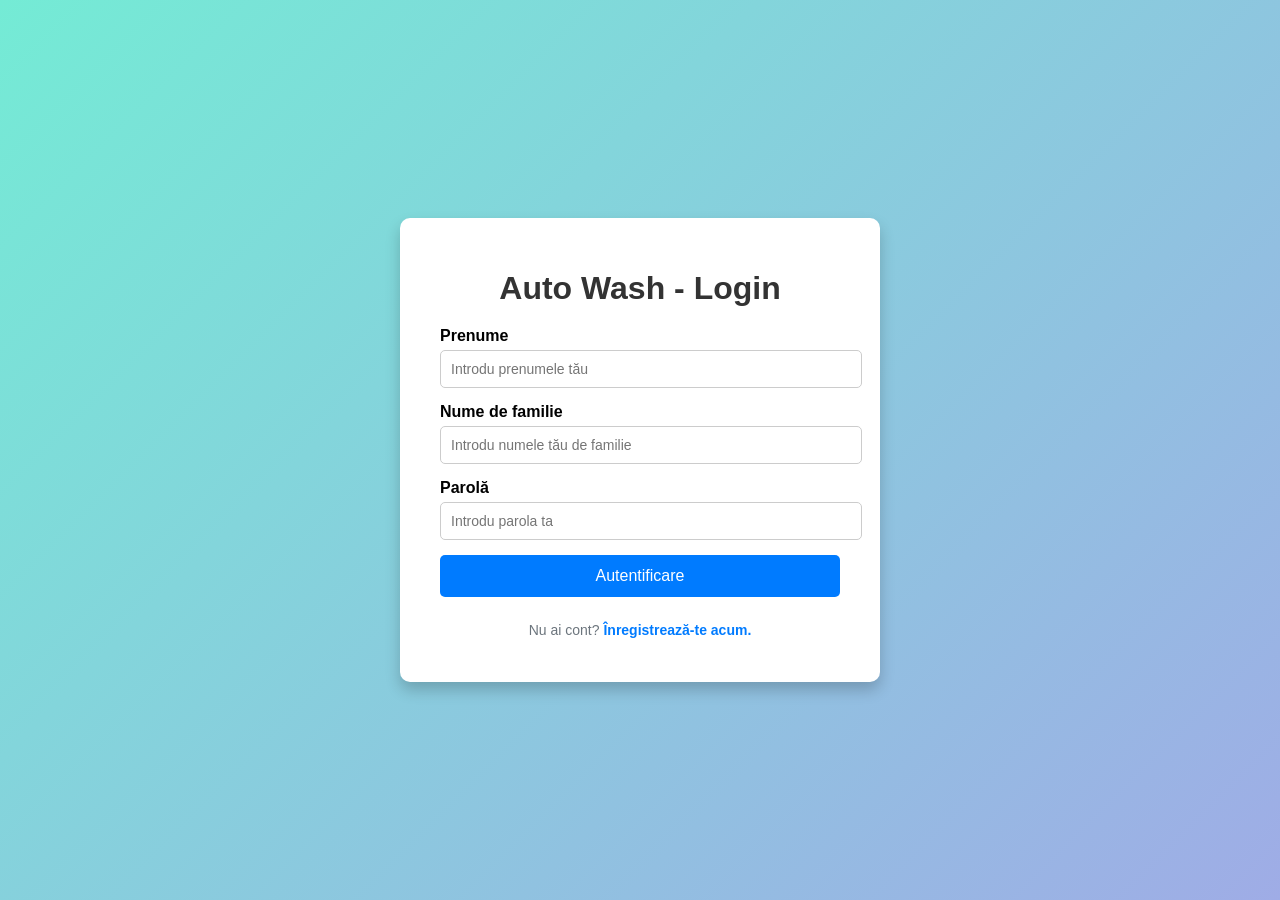
<file: Login/login.html>
<!DOCTYPE html>
<html lang="ro">
<head>
    <meta charset="UTF-8">
    <meta name="viewport" content="width=device-width, initial-scale=1.0">
    <title>Login - Auto Wash</title>
    <link rel="stylesheet" href="login.css">
</head>
<body>
    <div class="background">
        <div class="login-container">
            <h1>Auto Wash - Login</h1>
            <form id="loginForm">
           
                <div class="form-group">
                    <label for="firstName">Prenume</label>
                    <input type="text" id="firstName" name="firstName" placeholder="Introdu prenumele tău" required>
                </div>
           
                <div class="form-group">
                    <label for="lastName">Nume de familie</label>
                    <input type="text" id="lastName" name="lastName" placeholder="Introdu numele tău de familie" required>
                </div>
            
                <div class="form-group">
                    <label for="password">Parolă</label>
                    <input type="password" id="password" name="password" placeholder="Introdu parola ta" required>
                    <small class="error-message" id="passwordError"></small>
                </div>
              
                <div class="form-buttons">
                    <button type="submit" class="btn">Autentificare</button>
                </div>
            </form>

            <p class="register-text">
                Nu ai cont? <a href="../register/register.html" class="register-link">Înregistrează-te acum.</a>
            </p>
        </div>
    </div>
    <script src="login.js"></script>
</body>
</html>
</file>
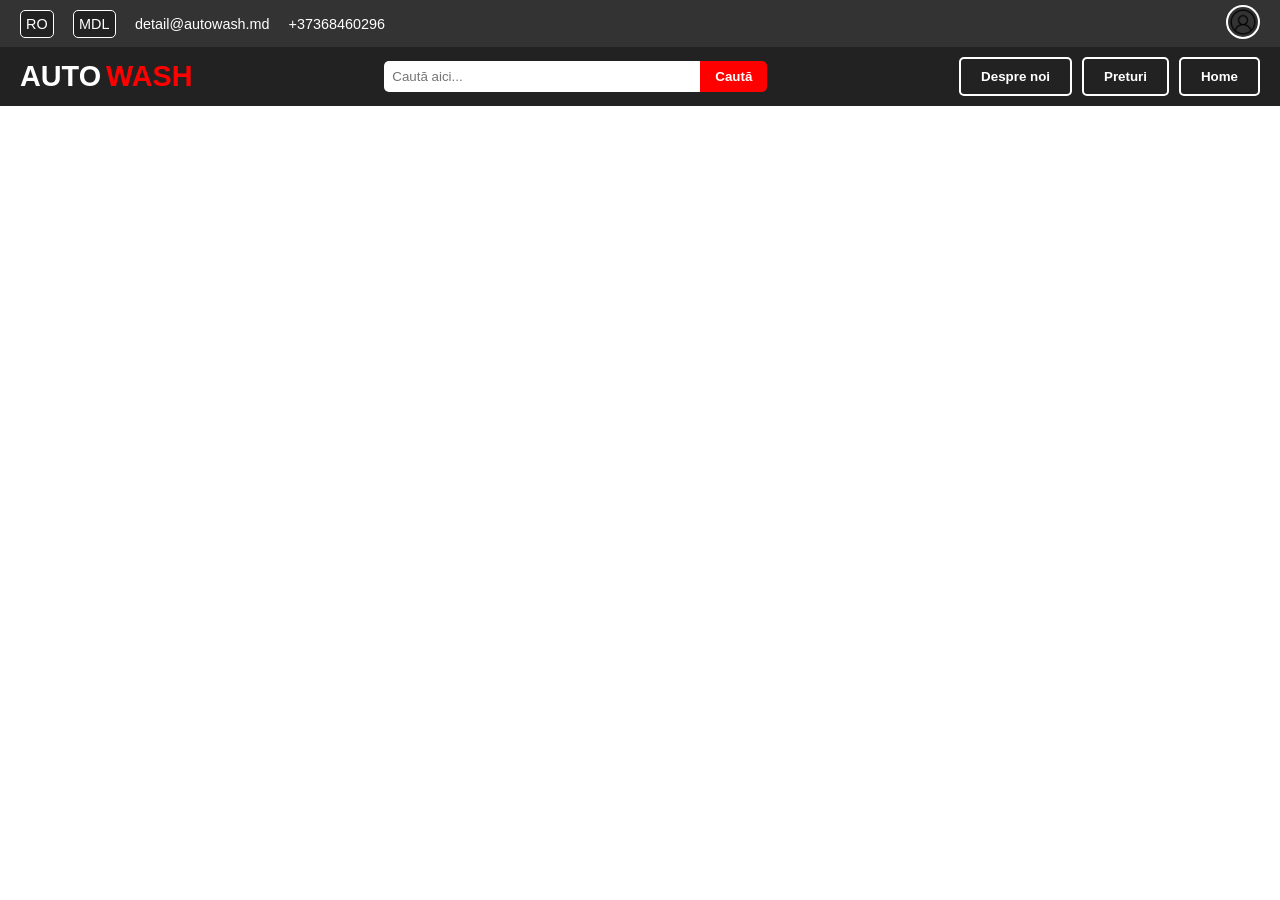
<file: navbar/navbar.html>
<!DOCTYPE html>
<html lang="ro">
<head>
    <meta charset="UTF-8">
    <meta name="viewport" content="width=device-width, initial-scale=1.0">
    <title>AutoWash - Navbar</title>
    <link rel="stylesheet" href="./navbar.css">
</head>
<body>
<nav>
<div class="navbarfull">
    <div class="top-bar">
        <div class="top-bar-left">
            <select class="language-selector">
                <option value="ro">RO</option>
                <option value="en">EN</option>
                <option value="ru">RU</option>
            </select>
            <select class="currency-selector">
                <option value="mdl">MDL</option>
                <option value="eur">EUR</option>
                <option value="usd">USD</option>
            </select>
            <span class="contact-info">detail@autowash.md</span>
            <span class="contact-phone">+37368460296</span>
        </div>
        <div class="top-bar-right">

            <div class="user-menu">
                <img src="../imagini/6522516.png" alt="User Icon" class="user-icon" id="userIcon">
                <ul class="dropdown-menu" id="dropdownMenu">
                    <li id="profileOption">Profile</li>
                    <li id="reportOption">Raportează</li>
                    <li id="logoutOption">Log Out</li>
                </ul>
            </div>
        </div>
    </div>


    <div class="main-navbar">
        <div class="logo">
            <span>AUTO</span><span class="logo-highlight">WASH</span>
        </div>
        <div class="search-bar">
            <input type="text" placeholder="Caută aici..." class="search-input">
            <button class="search-button">Caută</button>
        </div>
        <div class="nav-links">
           <button class="nav-button" id="navDespreNoi">Despre noi</button>
           <button class="nav-button" id="navPreturi">Preturi</button>
           <button class="nav-button" id="navHome">Home</button>
          
        </div>
    </div>


    <div id="logoutModal" class="modal">
        <div class="modal-content">
            <p>Ești sigur că vrei să te deconectezi?</p>
            <div class="modal-buttons">
                <button id="confirmLogout" class="btn-confirm">Da</button>
                <button id="cancelLogout" class="btn-cancel">Nu</button>
            </div>
        </div>
    </div>
</div>
<div id="reportModal" class="modal">
    <div class="modal-content">
        <p>Scrie ce problemă ai întâmpinat:</p>
        <textarea id="reportText" rows="5" placeholder="Descrie problema aici..." class="report-textarea"></textarea>
        <div class="modal-buttons">
            <button id="sendReport" class="btn-confirm">Trimite</button>
            <button id="closeReport" class="btn-cancel">Anulează</button>
        </div>
    </div>
</div>
</nav>

    <script src="../navbar/navbar.js"></script>
</body>
</html>
</file>
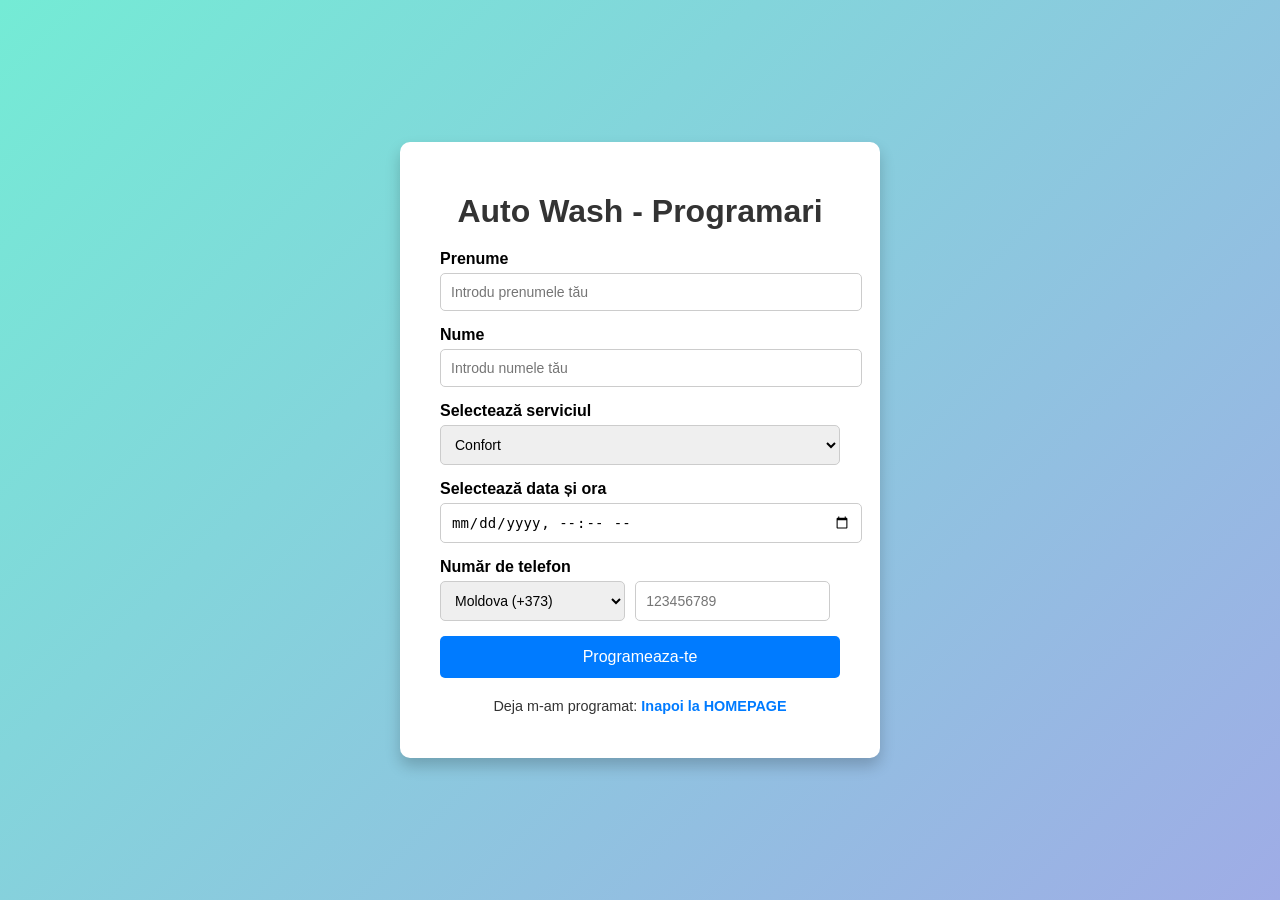
<file: programari/programari.html>
<!DOCTYPE html>
<html lang="ro">
<head>
    <meta charset="UTF-8">
    <meta name="viewport" content="width=device-width, initial-scale=1.0">
    <title>Programari - Auto Wash</title>
    <link rel="stylesheet" href="programari.css">
</head>
<body>
    <div class="background">
      
        <div id="register-container" class="register-container">
            <h1>Auto Wash - Programari</h1>
            <form id="registerForm">
           
                <div class="form-group">
                    <label for="firstName">Prenume</label>
                    <input type="text" id="firstName" name="firstName" placeholder="Introdu prenumele tău" required>
                </div>
          
                <div class="form-group">
                    <label for="lastName">Nume</label>
                    <input type="text" id="lastName" name="lastName" placeholder="Introdu numele tău" required>
                </div>
            
                <div class="form-group">
                    <label for="role">Selectează serviciul</label>
                    <select id="role" name="role" required>
                        <option value="confort">Confort</option>
                        <option value="combo">Combo</option>
                        <option value="premium">Premium</option>
                    </select>
                </div>
          
                <div class="form-group">
                    <label for="appointment">Selectează data și ora</label>
                    <input type="datetime-local" id="appointment" name="appointment" required>
                </div>
            
                <div class="form-group">
              <label for="phone">Număr de telefon</label>
    <div class="phone-input">
        <select id="phoneCode" name="phoneCode">
            <option value="+373">Moldova (+373)</option>
            <option value="+40">România (+40)</option>
            <option value="+49">Germania (+49)</option>
        </select>
          <input type="tel" id="phone" name="phone" placeholder="123456789" required>
    </div>
         <small id="phoneError" class="error-message"></small> 
</div>
   
            

               <div class="form-buttons">
             <button id="submitBtn" type="submit" class="btn">Programeaza-te</button> 
          </div>
          <p class="back-to-home">
    Deja m-am programat: <a href="../homepage/homepage.html">Inapoi la HOMEPAGE</a>
</p>
         </form>
        </div>




    </div>
      <div id="success-container" class="success-container hidden">
        <h2>Te-ai programat cu succes!</h2>
        <p>Te așteptăm la noi la Auto Wash pentru serviciul selectat.</p>
        <button class="btn-for-programari" onclick="redirectToHomePage()">Back to Home</button>
    </div>

    <script src="programari.js"></script>
    
</body>
</html>
</file>
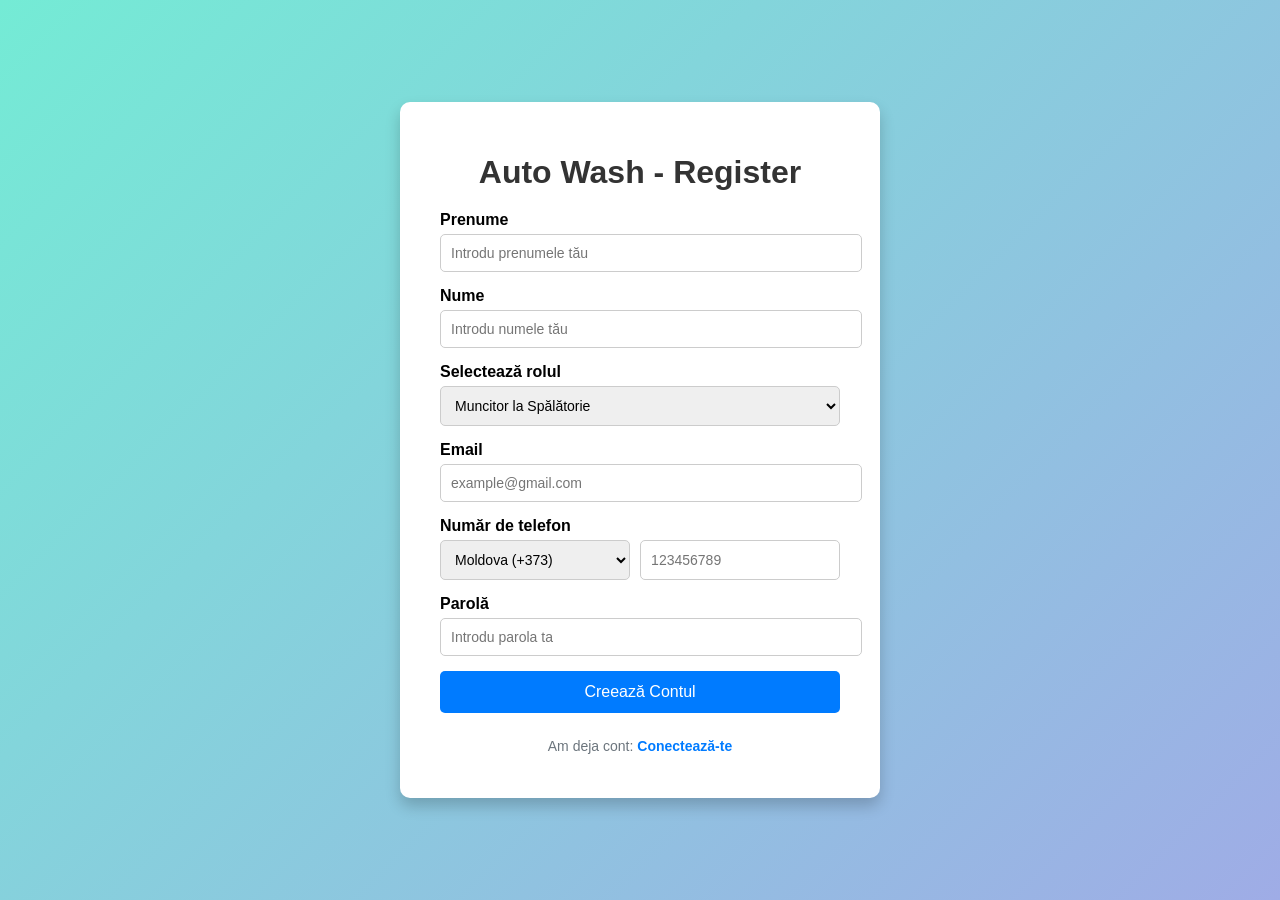
<file: register/register.html>
<!DOCTYPE html>
<html lang="ro">
<head>
    <meta charset="UTF-8">
    <meta name="viewport" content="width=device-width, initial-scale=1.0">
    <title>Register - Auto Wash</title>
    <link rel="stylesheet" href="register.css">
</head>
<body>
    <div class="background">
      
        <div id="register-container" class="register-container">
            <h1>Auto Wash - Register</h1>
            <form id="registerForm">
           
                <div class="form-group">
                    <label for="firstName">Prenume</label>
                    <input type="text" id="firstName" name="firstName" placeholder="Introdu prenumele tău" required>
                </div>
          
                <div class="form-group">
                    <label for="lastName">Nume</label>
                    <input type="text" id="lastName" name="lastName" placeholder="Introdu numele tău" required>
                </div>
            
                <div class="form-group">
                    <label for="role">Selectează rolul</label>
                    <select id="role" name="role" required>
                        <option value="worker">Muncitor la Spălătorie</option>
                        <option value="client">Client</option>
                    </select>
                </div>
          
                <div class="form-group">
                    <label for="email">Email</label>
                    <input type="email" id="email" name="email" placeholder="example@gmail.com" required>
                    <small class="error-message" id="emailError"></small>
                </div>
            
                <div class="form-group">
                    <label for="phone">Număr de telefon</label>
                    <div class="phone-input">
                        <select id="phoneCode" name="phoneCode">
                            <option value="+373">Moldova (+373)</option>
                            <option value="+40">România (+40)</option>
                            <option value="+49">Germania (+49)</option>
                        </select>
                        <input type="tel" id="phone" name="phone" placeholder="123456789" required>
                    </div>
                </div>
   
                <div class="form-group">
                    <label for="password">Parolă</label>
                    <input type="password" id="password" name="password" placeholder="Introdu parola ta" required>
                    <small class="error-message" id="passwordError"></small>
                </div>

                <div class="form-buttons">
                    <button type="submit" class="btn">Creează Contul</button>
                    <p class="login-text">
                Am deja cont: <a href="../Login/login.html" class="login-link">Conectează-te</a>
            </p>
                </div>
            </form>
        </div>

        <div id="confirmation-container" class="confirmation-container hidden">
            <div class="confirmation-content">
                <div class="checkmark">&#10004;</div>
                <h2>Contul a fost creat cu succes!</h2>
                <p>Te rugăm să te conectezi pentru a continua.</p>
                <button class="btn-secondary" onclick="redirectToLogin()">Mergi la Log In</button>
            </div>
        </div>
    </div>

    <script src="register.js"></script>
</body>
</html>
</file>
<file: Login/login.css>
body {
    font-family: Arial, sans-serif;
    margin: 0;
    height: 100vh;
    display: flex;
    justify-content: center;
    align-items: center;
}

.background {
    background: linear-gradient(135deg, #74ebd5, #9face6);
    width: 100%;
    height: 100%;
    display: flex;
    justify-content: center;
    align-items: center;
}

.login-container {
    background: #fff;
    padding: 30px 40px;
    border-radius: 10px;
    box-shadow: 0 8px 15px rgba(0, 0, 0, 0.2);
    width: 400px;
}

h1 {
    text-align: center;
    color: #333;
    margin-bottom: 20px;
}

.form-group {
    margin-bottom: 15px;
}

label {
    display: block;
    font-weight: bold;
    margin-bottom: 5px;
}

input {
    width: 100%;
    padding: 10px;
    border: 1px solid #ccc;
    border-radius: 5px;
    font-size: 14px;
}

button {
    width: 100%;
    padding: 12px;
    background: #007bff;
    color: white;
    border: none;
    border-radius: 5px;
    font-size: 16px;
    cursor: pointer;
    margin-bottom: 10px;
}

button:hover {
    background: #0056b3;
}

button.btn-secondary {
    background: #6c757d;
}

button.btn-secondary:hover {
    background: #5a6268;
}


small.error-message {
    color: red;
    font-size: 12px;
    display: none;
    margin-top: 5px;
}

.register-text {
    text-align: center;
    margin-top: 15px;
    font-size: 14px;
    color: #6c757d;
}

.register-text .register-link {
    color: #007bff;
    font-weight: bold;
    text-decoration: none;
}

.register-text .register-link:hover {
    text-decoration: underline;
    color: #0056b3;
}
</file>
<file: navbar/navbar.css>
body, html {
    margin: 0;
    padding: 0;
    font-family: Arial, sans-serif;
    box-sizing: border-box;
}



a {
    text-decoration: none;
    color: white;
}

.top-bar {
    display: flex;
    justify-content: space-between;
    align-items: center;
    background-color: #333;
    color: white;
    padding: 5px 20px;
    font-size: 0.9rem;
}

.top-bar-left select,
.top-bar-left span {
    margin-right: 15px;
    color: white;
}

.top-bar-right {
    display: flex;
    align-items: center;
}
.navbarfull{
     position: fixed;
      top: 0; 
    left: 0; 
    width: 100%;
    z-index: 1000;
    
}

.cart-info {
    margin-right: 15px;
}

.user-menu {
    position: relative;
    cursor: pointer;
}

.user-icon {
    width: 30px;
    height: 30px;
    border-radius: 50%;
    border: 2px solid white;
}

.dropdown-menu {
    display: none;
    position: absolute;
    right: 0;
    background-color: white;
    color: black;
    list-style: none;
    margin: 10px 0 0;
    padding: 10px 0;
    border-radius: 5px;
    box-shadow: 0 4px 6px rgba(0, 0, 0, 0.2);
    z-index: 1000;
}

.dropdown-menu li {
    padding: 10px 20px;
    cursor: pointer;
}

.dropdown-menu li:hover {
    background-color: #f0f0f0;
}


.main-navbar {
    background-color: #222;
    color: white;
    padding: 10px 20px;
    display: flex;
    justify-content: space-between;
    align-items: center;
}

.logo {
    font-size: 1.8rem;
    font-weight: bold;
    display: flex;
    align-items: center;
}

.logo-highlight {
    color: #ff0000;
    margin-left: 5px;
}

.search-bar {
    display: flex;
    align-items: center;
}

.search-input {
    padding: 8px;
    border: none;
    border-radius: 5px 0 0 5px;
    outline: none;
    width: 300px;
}

.search-button {
    padding: 8px 15px;
    border: none;
    border-radius: 0 5px 5px 0;
    background-color: #ff0000;
    color: white;
    cursor: pointer;
    font-weight: bold;
}

.search-button:hover {
    background-color: #cc0000;
}

.nav-links {
    display: flex;
    gap: 10px;
}

.nav-button {
    padding: 10px 20px;
    background-color: transparent;
    border: 2px solid white;
    border-radius: 5px;
    color: white;
    font-weight: bold;
    cursor: pointer;
    transition: background-color 0.3s, color 0.3s;
}

.nav-button:hover {
    background-color: white;
    color: #222;
}

.modal {
    display: none;
    position: fixed;
    top: 0;
    left: 0;
    width: 100%;
    height: 100%;
    background-color: rgba(0, 0, 0, 0.5);
    justify-content: center;
    align-items: center;
    z-index: 1000;
}

.modal-content {
    background: white;
    padding: 20px;
    border-radius: 10px;
    text-align: center;
    box-shadow: 0 4px 8px rgba(0, 0, 0, 0.2);
    width: 300px;
}

.modal-buttons {
    margin-top: 20px;
    display: flex;
    justify-content: space-around;
}

.modal-buttons .btn-confirm, .modal-buttons .btn-cancel {
    padding: 10px 20px;
    border: none;
    border-radius: 5px;
    font-weight: bold;
    cursor: pointer;
}

.modal-buttons .btn-confirm {
    background: #007bff;
    color: white;
}

.modal-buttons .btn-cancel {
    background: #aaa;
    color: white;
}

.language-selector,
.currency-selector {
    background-color: #222; 
    color: white; 
    border: 1px solid white; 
    border-radius: 5px; 
    padding: 5px; 
    font-size: 0.9rem; 
    outline: none; 
    appearance: none;
    cursor: pointer; 
}

.language-selector::-ms-expand,
.currency-selector::-ms-expand {
    display: none;
}

.language-selector:focus,
.currency-selector:focus {
    border-color: #ff0000; 
}

.language-selector::after,
.currency-selector::after {
    content: '▼'; 
    font-size: 0.7rem;
    color: white;
    position: absolute;
    right: 10px;
    pointer-events: none;
}
.report-textarea {
    width: 100%;
    padding: 10px;
    border: 1px solid #ccc;
    border-radius: 5px;
    font-size: 14px;
    margin-top: 10px;
}

.modal {
    display: none;
    position: fixed;
    top: 0;
    left: 0;
    width: 100%;
    height: 100%;
    background-color: rgba(0, 0, 0, 0.5);
    justify-content: center;
    align-items: center;
    z-index: 1000;
}

.modal-content {
    background: white;
    padding: 20px;
    border-radius: 10px;
    text-align: center;
    box-shadow: 0 4px 8px rgba(0, 0, 0, 0.2);
    width: 400px;
}

.modal-buttons {
    margin-top: 20px;
    display: flex;
    justify-content: space-between;
}

.modal-buttons .btn-confirm, .modal-buttons .btn-cancel {
    padding: 10px 20px;
    border: none;
    border-radius: 5px;
    font-weight: bold;
    cursor: pointer;
}

.modal-buttons .btn-confirm {
    background: #007bff;
    color: white;
}

.modal-buttons .btn-cancel {
    background: #aaa;
    color: white;
}
</file>
<file: programari/programari.css>
body {
    font-family: Arial, sans-serif;
    margin: 0;
    height: 100vh;
    display: flex;
    justify-content: center;
    align-items: center;
}

.background {
    background: linear-gradient(135deg, #74ebd5, #9face6);
    width: 100%;
    height: 100%;
    display: flex;
    justify-content: center;
    align-items: center;
}

.register-container {
    background: #fff;
    padding: 30px 40px;
    border-radius: 10px;
    box-shadow: 0 8px 15px rgba(0, 0, 0, 0.2);
    width: 400px;
}

h1 {
    text-align: center;
    color: #333;
    margin-bottom: 20px;
}

.form-group {
    margin-bottom: 15px;
}

label {
    display: block;
    font-weight: bold;
    margin-bottom: 5px;
}

input, select {
    width: 100%;
    padding: 10px;
    border: 1px solid #ccc;
    border-radius: 5px;
    font-size: 14px;
}

.phone-input {
    display: flex;
    gap: 10px;
}

button {
    width: 100%;
    padding: 12px;
    background: #007bff;
    color: white;
    border: none;
    border-radius: 5px;
    font-size: 16px;
    cursor: pointer;
    margin-bottom: 10px;
}
.error-message {
    color: red;
    font-size: 12px;
    margin-top: 5px;
    display: block;
}
button:hover {
    background: #0056b3;
}

button.btn-secondary {
    background: #6c757d;
}

button.btn-secondary:hover {
    background: #5a6268;
}

.back-to-home {
    text-align: center;
    margin-top: 10px;
    font-size: 0.9rem;
    color: #333; 
}

.back-to-home a {
    color: #007bff; 
    text-decoration: none; 
    font-weight: bold;
}

.back-to-home a:hover {
    color: #0056b3; 
    text-decoration: underline; 
}
button.btn-for-programari {
    background: #6c757d;
}

button.btn-for-programari:hover {
    background: #5a6268;
}


.success-container {
    
    background: #fff;
    padding: 30px 40px;
    border-radius: 10px;
    box-shadow: 0 8px 15px rgba(0, 0, 0, 0.2);
    text-align: center;
    width: 400px;
    position: absolute;
    top: 50%;
    left: 50%;
    transform: translate(-50%, -50%);
}

.success-container h2 {
    color: #28a745;
    font-size: 24px;
    margin-bottom: 15px;
}

.success-container p {
    color: #555;
    font-size: 16px;
}

.hidden {
    display: none;
}
</file>
<file: register/register.css>
body {
    font-family: Arial, sans-serif;
    margin: 0;
    height: 100vh;
    display: flex;
    justify-content: center;
    align-items: center;
}

.background {
    background: linear-gradient(135deg, #74ebd5, #9face6);
    width: 100%;
    height: 100%;
    display: flex;
    justify-content: center;
    align-items: center;
}

.register-container {
    background: #fff;
    padding: 30px 40px;
    border-radius: 10px;
    box-shadow: 0 8px 15px rgba(0, 0, 0, 0.2);
    width: 400px;
}

h1 {
    text-align: center;
    color: #333;
    margin-bottom: 20px;
}

.form-group {
    margin-bottom: 15px;
}

label {
    display: block;
    font-weight: bold;
    margin-bottom: 5px;
}

input, select {
    width: 100%;
    padding: 10px;
    border: 1px solid #ccc;
    border-radius: 5px;
    font-size: 14px;
}

.phone-input {
    display: flex;
    gap: 10px;
}

button {
    width: 100%;
    padding: 12px;
    background: #007bff;
    color: white;
    border: none;
    border-radius: 5px;
    font-size: 16px;
    cursor: pointer;
    margin-bottom: 10px;
}
.error-message{
    color: red;
}
button:hover {
    background: #0056b3;
}

button.btn-secondary {
    background: #6c757d;
}

button.btn-secondary:hover {
    background: #5a6268;
}


.confirmation-container {
    background: #fff;
    padding: 30px 40px;
    border-radius: 10px;
    box-shadow: 0 8px 15px rgba(0, 0, 0, 0.2);
    width: 400px;
    text-align: center;
}

.confirmation-container.hidden {
    display: none;
}

.confirmation-content .checkmark {
    font-size: 50px;
    color: #28a745;
    margin-bottom: 15px;
}

.confirmation-content h2 {
    margin: 0;
    color: #333;
    font-size: 20px;
    margin-bottom: 10px;
}

.confirmation-content p {
    color: #555;
    font-size: 14px;
    margin-bottom: 20px;
}

.login-text {
    text-align: center;
    margin-top: 15px;
    font-size: 14px;
    color: #6c757d;
}

.login-text .login-link {
    color: #007bff;
    font-weight: bold;
    text-decoration: none;
}

.login-text .login-link:hover {
    text-decoration: underline;
    color: #0056b3;
}
</file>
